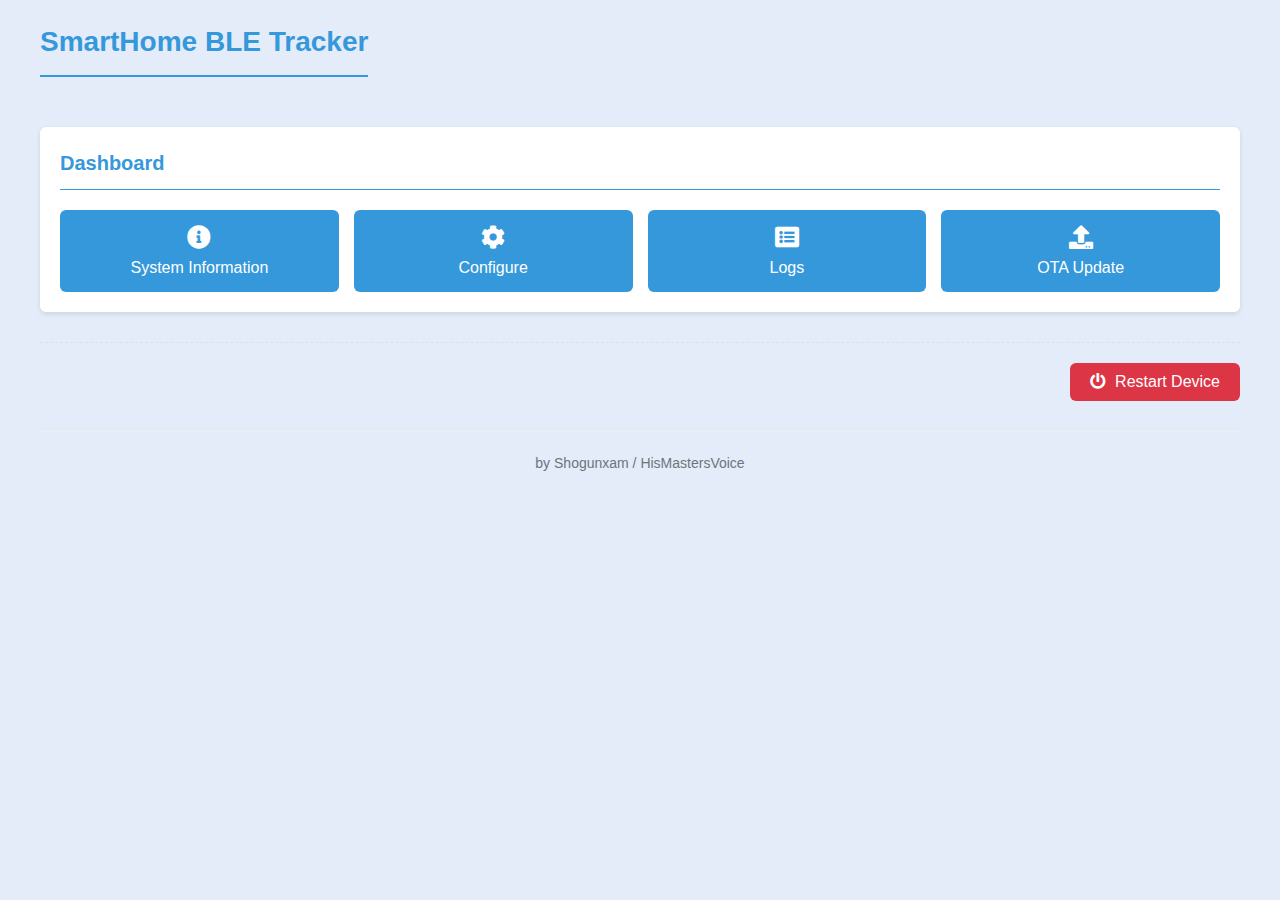
<file: main/html/index.html>
<!DOCTYPE html>
<html lang="en">
<head>
    <meta charset="UTF-8">
    <meta name="viewport" content="width=device-width, initial-scale=1.0">
    <title>ESP32 BLE Tracker</title>
    <script src="https://ajax.googleapis.com/ajax/libs/jquery/3.5.1/jquery.min.js"></script>
    <script src="index.js"></script>
    <script src="utility.js"></script>
    <link rel="stylesheet" type="text/css" href="style.css">
    <link rel="stylesheet" href="https://cdnjs.cloudflare.com/ajax/libs/font-awesome/5.15.3/css/all.min.css">
</head>
<body>
    <div class="container">
        <header>
            <h1 id="gateway" class="title">SmartHome BLE Tracker</h1>
        </header>
        
        <div class="card">
            <h2 class="card-title">Dashboard</h2>
            <div class="button-grid">
                <button onclick="window.open('/sysinfo','_self')" class="btn">
                    <i class="fas fa-info-circle"></i>
                    <span>System Information</span>
                </button>
                <button onclick="window.open('/config','_self')" class="btn">
                    <i class="fas fa-cog"></i>
                    <span>Configure</span>
                </button>
                <button id="logs" onclick="window.open('/logs','_self')" class="btn">
                    <i class="fas fa-list-alt"></i>
                    <span>Logs</span>
                </button>
                <button onclick="window.open('/otaupdate','_self')" class="btn">
                    <i class="fas fa-upload"></i>
                    <span>OTA Update</span>
                </button>
            </div>
        </div>
        
        <div class="restart-container">
            <button id="restartBtn" onclick="confirmRestart()" class="btn btn-danger">
                <i class="fas fa-power-off"></i>
                <span>Restart Device</span>
            </button>
        </div>
        <footer>
            <p>by Shogunxam / HisMastersVoice</p>
        </footer>
    </div>
</body>
</html>
</file>
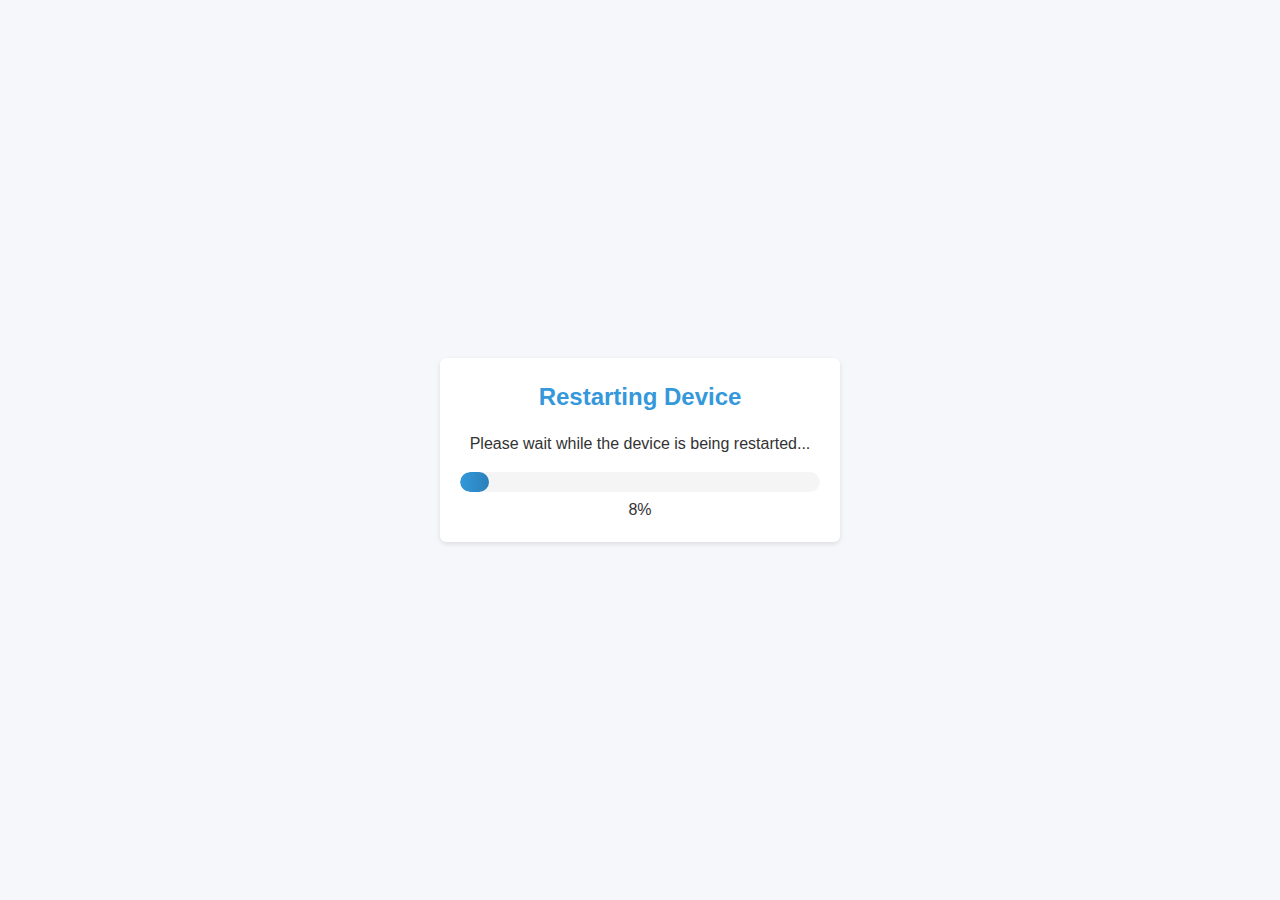
<file: main/html/reset.html>
<!DOCTYPE html>
<html lang="en">

<head>
  <meta charset="UTF-8">
  <meta name="viewport" content="width=device-width,initial-scale=1">
  <title>Reset</title>
  <link rel="stylesheet" type="text/css" href="style.css">
  <style>
    body {
      display: flex;
      justify-content: center;
      align-items: center;
      min-height: 100vh;
      background: #f5f7fa
    }

    .reset-card {
      background: #fff;
      border-radius: var(--border-radius);
      box-shadow: var(--box-shadow);
      padding: 20px;
      text-align: center;
      max-width: 400px;
      width: 90%
    }

    .reset-title {
      color: var(--primary-color);
      margin-bottom: 15px
    }
  </style>
</head>

<body>
  <div class="reset-card">
    <h2 class="reset-title">Restarting Device</h2>
    <p>Please wait while the device is being restarted...</p>
    <div class="progress-bar-container">
      <div class="progress-bar" id="p"></div>
    </div>
    <div id="t">0%</div>
  </div>
  <script>
    var v = 0, i = setInterval(function () { v++; document.getElementById('p').style.width = v + '%'; document.getElementById('t').textContent = v + '%'; if (v == 100) { clearInterval(i); setTimeout(function () { window.location = '/' }, 2000) } }, 80);
  </script>
</body>

</html>
</file>
<file: main/html/style.css>
/* ESP32 BLE Tracker - Main Stylesheet */
:root {
  --primary-color: #3498db; --secondary-color: #2980b9; --accent-color: #e74c3c;
  --success-color: #2ecc71; --warning-color: #f39c12; --danger-color: #dc3545;
  --light-color: #f8f9fa; --dark-color: #343a40; --gray-color: #6c757d;
  --border-radius: 6px; --box-shadow: 0 2px 5px rgba(0,0,0,0.1); --transition: all 0.3s ease;
}

/* Base */
* { margin: 0; padding: 0; box-sizing: border-box; }
body { font-family: 'Segoe UI', Tahoma, Geneva, Verdana, sans-serif; background-color: #e3ecf8; color: #333; line-height: 1.6; padding: 20px; }
.container { max-width: 1200px; margin: 0 auto; }

/* Typography */
h1, h2, h3, h4, h5, h6 { margin-bottom: 15px; color: #333; }
.title { color: var(--primary-color); font-size: 28px; margin-bottom: 20px; border-bottom: 2px solid var(--primary-color); padding-bottom: 10px; }
p { margin-bottom: 15px; }
a { color: var(--primary-color); text-decoration: none; transition: var(--transition); }
a:hover { color: var(--secondary-color); text-decoration: underline; }

/* Header & Footer */
header { display: flex; justify-content: space-between; align-items: center; margin-bottom: 30px; flex-wrap: wrap; }
.nav-buttons { display: flex; gap: 10px; }
footer { margin-top: 30px; text-align: center; color: var(--gray-color); font-size: 14px; padding-top: 20px; border-top: 1px solid #eee; }

/* Cards */
.card { background-color: white; border-radius: var(--border-radius); box-shadow: var(--box-shadow); padding: 20px; margin-bottom: 20px; }
.card-title { font-size: 20px; color: var(--primary-color); margin-bottom: 15px; padding-bottom: 10px; border-bottom: 1px solid #3498db; }

/* Buttons */
.btn { display: inline-block; background-color: var(--primary-color); color: white; padding: 10px 20px; border: none; border-radius: var(--border-radius); cursor: pointer; font-size: 16px; transition: var(--transition); text-align: center; text-decoration: none; }
.btn:hover { background-color: var(--secondary-color); text-decoration: none; color: white; }
.btn-small { padding: 8px 15px; font-size: 14px; }
.btn-secondary { background-color: var(--gray-color); }
.btn-secondary:hover { background-color: #5a6268; }
.btn-danger { background-color: var(--danger-color); }
.btn-danger:hover { background-color: #c82333; }
.btn-icon { width: 36px; height: 36px; padding: 0; display: flex; align-items: center; justify-content: center; border-radius: 50%; }
.btn i { margin-right: 5px; }
.btn-icon i { margin-right: 0; }

.button-grid {
  display: grid;
  grid-template-columns: repeat(auto-fit, minmax(200px, 1fr));
  gap: 15px;
  margin-top: 20px;
}

.button-grid .btn {
  width: 100%;
  display: flex;
  flex-direction: column;
  align-items: center;
  padding: 15px;
  height: auto;
}

.button-grid .btn i {
  font-size: 24px;
  margin-bottom: 10px;
  margin-right: 0;
}

/* Forms */
.form-group { margin-bottom: 20px; }
.form-group label { display: block; margin-bottom: 8px; font-weight: bold; color: var(--dark-color); }
.form-group label i { width: 20px; text-align: center; margin-right: 8px; }
input[type="text"], input[type="password"], input[type="number"], input[type="email"], input[type="file"], select, textarea { width: 100%; padding: 10px 12px; border: 1px solid #ddd; border-radius: var(--border-radius); font-size: 14px; transition: var(--transition); }
input:focus, select:focus, textarea:focus { border-color: var(--primary-color); box-shadow: 0 0 0 3px rgba(52,152,219,0.2); outline: none; }
.form-row { display: flex; flex-wrap: wrap; margin: 0 -10px; }
.form-col { flex: 1; padding: 0 10px; min-width: 200px; }
.form-col-small { flex: 0 0 auto; display: flex; align-items: flex-end; }
.form-actions { display: flex; justify-content: flex-end; margin-top: 30px; gap: 15px; }

/* Checkboxes & Toggles */
.checkbox-container { display: flex; align-items: center; }
.checkbox-container input[type="checkbox"] { margin-right: 10px; width: 18px; height: 18px; }
.checkbox-container label { display: inline; margin-bottom: 0; }
.toggle-switch { position: relative; display: inline-block; width: 50px; height: 24px; }
.toggle-switch input { opacity: 0; width: 0; height: 0; }
.toggle-slider { position: absolute; cursor: pointer; top: 0; left: 0; right: 0; bottom: 0; background-color: #ccc; transition: .4s; border-radius: 24px; }
.toggle-slider:before { position: absolute; content: ""; height: 16px; width: 16px; left: 4px; bottom: 4px; background-color: white; transition: .4s; border-radius: 50%; }
input:checked + .toggle-slider { background-color: var(--primary-color); }
input:checked + .toggle-slider:before { transform: translateX(26px); }

/* Tables */
.table-responsive { overflow-x: auto; }
.data-table { width: 100%; border-collapse: collapse; margin-top: 10px; }
.data-table th { background-color: var(--primary-color); color: white; padding: 12px; text-align: left; font-weight: normal; }
.data-table td { padding: 10px 12px; border-bottom: 1px solid #eee; }
.data-table tr:last-child td { border-bottom: none; }
.data-table tr:nth-child(even) { background-color: rgba(0,0,0,0.02); }
.data-table tr:hover { background-color: rgba(52,152,219,0.05); }
.loading-message { text-align: center; color: #777; padding: 20px; }

/* Tabs */
.tabs { display: flex; flex-wrap: wrap; margin-bottom: 20px; border-bottom: 2px solid var(--primary-color); }
.tab-btn { background-color: #f5f5f5; border: none; outline: none; cursor: pointer; padding: 12px 20px; margin-right: 5px; font-weight: bold; border-radius: 6px 6px 0 0; transition: all 0.3s ease; }
.tab-btn:hover { background-color: #e0e0e0; }
.tab-btn.active { background-color: var(--primary-color); color: white; }
.tab-btn i { margin-right: 8px; }
.tab-content { display: none; animation: fadeIn 0.5s; }
.tab-content.active { display: block; }
@keyframes fadeIn { from { opacity: 0; } to { opacity: 1; } }

/* Alerts */
.alert { padding: 15px; margin-bottom: 20px; border-radius: var(--border-radius); font-weight: bold; }
.alert-success { background-color: #d4edda; color: #155724; border: 1px solid #c3e6cb; }
.alert-danger { background-color: #f8d7da; color: #721c24; border: 1px solid #f5c6cb; }
.alert-warning { background-color: #fff3cd; color: #856404; border: 1px solid #ffeeba; }

/* Info Sections */
.info-section { margin-bottom: 20px; }
.info-item { display: flex; margin-bottom: 12px; padding-bottom: 12px; border-bottom: 1px solid #eee; }
.info-item:last-child { border-bottom: none; }
.info-label { flex: 0 0 180px; font-weight: bold; color: var(--primary-color); white-space: nowrap; display: inline-flex; align-items: center;}
.info-label i { width: 20px; text-align: center; margin-right: 8px; display: inline-block;}
.info-value { flex: 1; }

/* File Upload */
.file-input-container { position: relative; margin-bottom: 15px; }
.file-input { position: absolute; left: 0; top: 0; width: 100%; height: 100%; opacity: 0; cursor: pointer; z-index: 2; }
.file-input-label { display: flex; align-items: center; padding: 10px 15px; background-color: #f5f5f5; border: 1px dashed #ccc; border-radius: var(--border-radius); cursor: pointer; transition: all 0.3s ease; }
.file-input-label i { margin-right: 10px; font-size: 18px; color: var(--primary-color); }
.file-input:hover + .file-input-label, .file-input:focus + .file-input-label { background-color: #e0e0e0; border-color: var(--primary-color); }

/* Progress Bar */
.progress-container { margin: 20px 0; }
.progress-label { margin-bottom: 8px; font-weight: bold; }
.progress-bar-container { height: 20px; background-color: #f5f5f5; border-radius: 10px; overflow: hidden; margin-bottom: 5px; }
.progress-bar { height: 100%; background: linear-gradient(to right, var(--primary-color), var(--secondary-color)); width: 0%; transition: width 0.3s ease; border-radius: 10px; }
.progress-percentage { text-align: right; font-size: 14px; color: var(--gray-color); }

/* Log Specific Styles */
.log-controls { margin-bottom: 20px; }
.log-actions { display: flex; gap: 10px; margin-top: 20px; }
.log-stats { display: flex; flex-wrap: wrap; gap: 20px; margin-bottom: 15px; padding-bottom: 15px; border-bottom: 1px solid #eee; }
.stat-item { display: flex; align-items: center; }
.stat-label { font-weight: bold; margin-right: 8px; color: var(--primary-color); }
.stat-label i { margin-right: 5px; }
.stat-value { font-family: monospace; font-size: 15px; }
.log-container { background-color: #f8f9fa; border: 1px solid #e9ecef; border-radius: var(--border-radius); height: 500px; overflow-y: auto; margin-bottom: 15px; position: relative; }
.logs-loading { display: flex; align-items: center; justify-content: center; height: 100%; font-size: 18px; color: var(--gray-color); }
.logs-loading i { margin-right: 10px; animation: spin 2s linear infinite; }
@keyframes spin { 0% { transform: rotate(0deg); } 100% { transform: rotate(360deg); } }
.no-logs { display: flex; align-items: center; justify-content: center; height: 100%; font-size: 16px; color: var(--gray-color); }
.no-logs i { margin-right: 10px; font-size: 20px; }
.log-entries { font-family: monospace; font-size: 14px; line-height: 1.5; }
.log-entry { padding: 8px 12px; border-bottom: 1px solid #e9ecef; display: flex; }
.log-entry:last-child { border-bottom: none; }
.log-timestamp { flex: 0 0 180px; color: var(--gray-color); margin-right: 10px; }
.log-level { flex: 0 0 80px; margin-right: 10px; font-weight: bold; }
.log-message { flex: 1; word-break: break-word; }
.log-level-error { color: #d21f1b; }
.log-level-tracker { color: #3498db; }
.pagination { display: flex; align-items: center; justify-content: center; gap: 15px; }
#pageInfo { font-size: 14px; color: var(--gray-color); }

/* Modal */
.modal { display: none; position: fixed; z-index: 1000; left: 0; top: 0; width: 100%; height: 100%; background-color: rgba(0,0,0,0.5); }
.modal-content { background-color: white; margin: 15% auto; padding: 0; border-radius: var(--border-radius); box-shadow: 0 5px 15px rgba(0,0,0,0.3); width: 500px; max-width: 90%; animation: modalFadeIn 0.3s; }
@keyframes modalFadeIn { from { opacity: 0; transform: translateY(-50px); } to { opacity: 1; transform: translateY(0); } }
.modal-header { padding: 15px 20px; background-color: #f8f9fa; border-bottom: 1px solid #e9ecef; border-top-left-radius: var(--border-radius); border-top-right-radius: var(--border-radius); display: flex; align-items: center; justify-content: space-between; }
.modal-header h3 { margin: 0; color: var(--dark-color); }
.modal-header h3 i { color: #ffc107; margin-right: 10px; }
.close-modal { font-size: 24px; font-weight: bold; color: var(--gray-color); cursor: pointer; }
.close-modal:hover { color: var(--dark-color); }
.modal-body { padding: 20px; }
.modal-footer { padding: 15px 20px; background-color: #f8f9fa; border-top: 1px solid #e9ecef; border-bottom-left-radius: var(--border-radius); border-bottom-right-radius: var(--border-radius); display: flex; justify-content: flex-end; gap: 10px; }

/* Responsive */
@media (max-width: 768px) {
    .form-row { flex-direction: column; }
    .form-col { width: 100%; }
    .log-stats { flex-direction: column; gap: 10px; }
    .log-entry { flex-direction: column; }
    .log-timestamp, .log-level { flex: none; margin-right: 0; }
    .log-container { height: 400px; }
    .button-grid {
      display: grid;
      grid-template-columns: 1fr 1fr;
      gap: 10px;
    }
    
    .title {
      font-size: 24px;
    }
    
    .card-title {
      font-size: 20px;
    }
    .card-item {
      margin-bottom: 15px;
      padding-bottom: 10px;
      border-bottom: 1px solid #f0f0f0;
    }
    
    .card-item strong {
      display: block;
      margin-bottom: 5px;
    }
    
    .toggle-switch {
      margin-top: 5px;
    }
    
    #devices-table {
      display: none;
    }
    
    #devices-cards {
      display: flex;
    }    
  }

  @media (max-width: 480px) {
    .container {
      padding: 10px;
    }
    
    .button-grid {
      grid-template-columns: 1fr;
    }
    
    .card {
      padding: 15px;
    }
    .device-card-content p {
      flex-direction: column;
      align-items: flex-start;
      gap: 5px;
    }
    
    .device-card-header h3 {
      font-size: 14px;
    }
    
    .device-card-content {
      padding: 10px;
    }

    .device-card-content .card-item {
      flex-direction: column;
      align-items: flex-start;
    }
    
    .device-card-content .battery-info {
      margin-top: 8px;
      width: auto;
      justify-content: flex-start;
      display: flex;
      align-items: center;
      gap: 8px;
    }
    .device-card-content .battery-value {
      min-width: 45px;
      text-align: right;
      margin-right: 8px;
  }

  .device-card-content .refresh-battery {
      width: 28px;
      height: 28px;
      padding: 0;
  }    

    .info-item {
      flex-direction: column;
      align-items: flex-start;
    }
    
    .info-label {
      margin-bottom: 5px;
      flex-basis: auto;
    }

  }  

  .device-card-content .card-item {
    display: flex;
    justify-content: space-between;
    align-items: center;
    margin: 10px 0;
    border-bottom: 1px solid #f0f0f0;
    padding-bottom: 8px;
  }
  
  .device-card-content .card-item:last-child {
    border-bottom: none;
  }
  
  .device-card-content .refresh-battery {
    padding: 4px 8px;
    background-color: #f0f0f0;
    border: none;
    border-radius: 4px;
    cursor: pointer;
    display: flex;
    align-items: center;
    justify-content: center;
  }
  
  .device-card-content .refresh-battery:hover {
    background-color: #e0e0e0;
  }

  .device-card-content .battery-info {
    margin-top: 5px;
    display: flex;
    align-items: center;
    gap: 8px;
    justify-content: flex-start; /* Cambiato da space-between a flex-start */
  }
  
  /* Aggiungi queste classi per migliorare il layout della batteria */
  .device-card-content .battery-value {
    margin-right: 8px;
    font-weight: 500;
  }
 
  /* Legacy support for old elements */
  .fatbtn {
    display: inline-block;
    width: 200px;
    margin: 5px;
    padding: 10px;
    background-color: var(--primary-color);
    color: white;
    border: none;
    border-radius: var(--border-radius);
    cursor: pointer;
    font-size: 16px;
    text-align: center;
    transition: var(--transition);
  }
  
  .fatbtn:hover {
    background-color: var(--secondary-color);
  }

.restart-container {
    text-align: right;
    margin-top: 30px;
    padding-top: 20px;
    border-top: 1px dashed #e0e0e0;
}

.btn-danger {
    background-color: #dc3545;
    color: white;
}

.btn-danger:hover {
    background-color: #bd2130;
}

.firmware-actions {
  display: flex;
  gap: 10px;
  margin-top: 15px;
  justify-content: flex-start;
  border-top: 1px solid #eee;
  padding-top: 15px;
}

.devices-cards {
  display: flex;
  flex-direction: column;
  gap: 15px;
  margin-top: 15px;
}

.device-card {
  background-color: white;
  border: 1px solid #e0e0e0;
  border-radius: var(--border-radius);
  box-shadow: 0 2px 5px rgba(0,0,0,0.05);
  overflow: hidden;
}

.device-card-header {
  background-color: var(--primary-color);
  color: white;
  padding: 10px 15px;
}

.device-card-header h3 {
  margin: 0;
  font-size: 16px;
  font-weight: 500;
}

.device-card-content {
  padding: 15px;
}

.device-card-content p {
  margin: 8px 0;
  display: flex;
  justify-content: space-between;
  align-items: center;
}

.device-card-content p strong {
  color: var(--gray-color);
}

.device-card .battery-info {
  display: flex;
  align-items: center;
  gap: 8px;
}

.mobile-input {
  width: 100%;
  padding: 8px;
  margin-top: 5px;
  border: 1px solid #ddd;
  border-radius: 4px;
}

.card-actions {
  display: flex;
  justify-content: flex-end;
  border-bottom: none !important;
}

.battery-info {
  display: flex;
  align-items: center;
  gap: 8px;
}

.battery-value {
  min-width: 45px; /* Larghezza fissa per il valore */
  display: inline-block;
  text-align: right; /* Allinea il testo a destra */
}

.refresh-battery {
  width: 28px; /* Larghezza fissa per il pulsante */
  height: 28px; /* Altezza fissa per il pulsante */
  padding: 0; /* Rimuove il padding */
  display: flex;
  align-items: center;
  justify-content: center;
}

.hidden {
  display: none;
}
</file>
